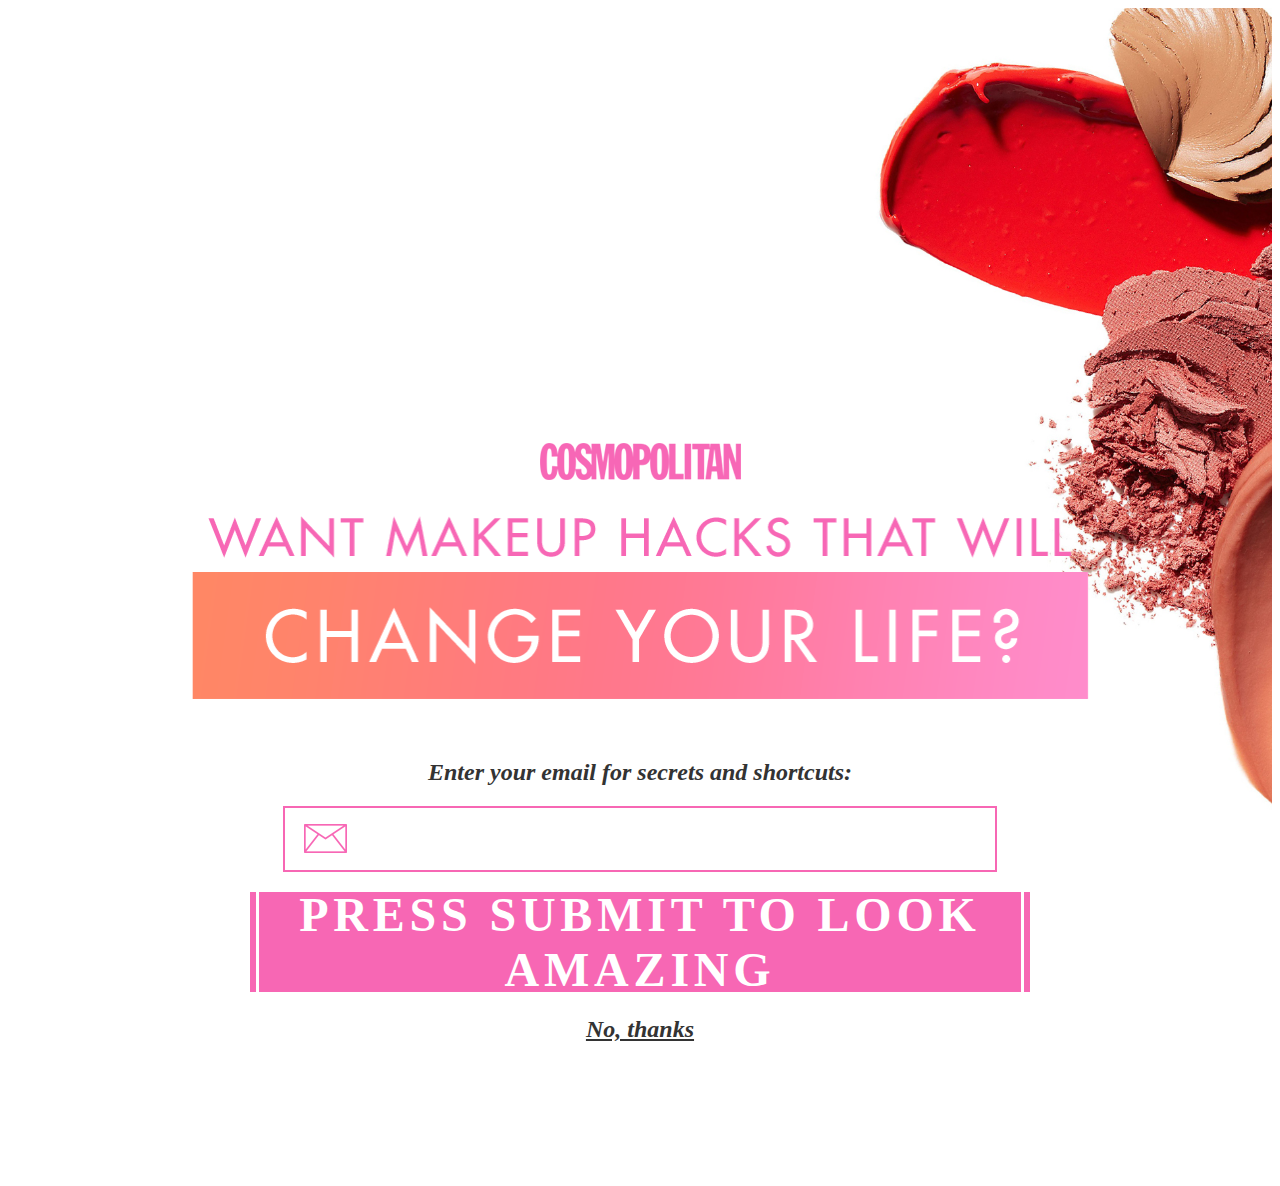
<file: index.html>
<!DOCTYPE html>
<html lang="en">
    <head>
        <meta charset="UTF-8">
        <meta name="viewport" content="width=device-width, initial-scale-1.0">
        <meta http-equiv="X-UA-Compatible" content="ie=edge">
        <title>Piano vacancy</title>
        <link href="style.css" rel="stylesheet" href="assets/email_icon.ico">
    </head>

    <body>

        <main class="wrapper">
            
            <section class="content">
                <div class="cosmo_logo">
                    <img src="/assets/cosmo_logo.png" alt="cosmo logo">
                </div>

                <div class="title_of_content">
                    <img src="/assets/title_of_content.png" width="897px" alt="title of content">
                </div>

                <p>Enter your email for secrets and shortcuts:</p>

                <form>
                    <div class="search">
                    <input type="submit" value="">
                     <input type="input" name="q">
                   </div>
                  </form>
                

                <button class="submit">
                    <p class="text_btn">PRESS SUBMIT TO LOOK AMAZING</p>
                </button>
                <p class="nothanks"><a href="#">No, thanks</a></p>
            </section>
        </main>

    </body>
</html>
</file>
